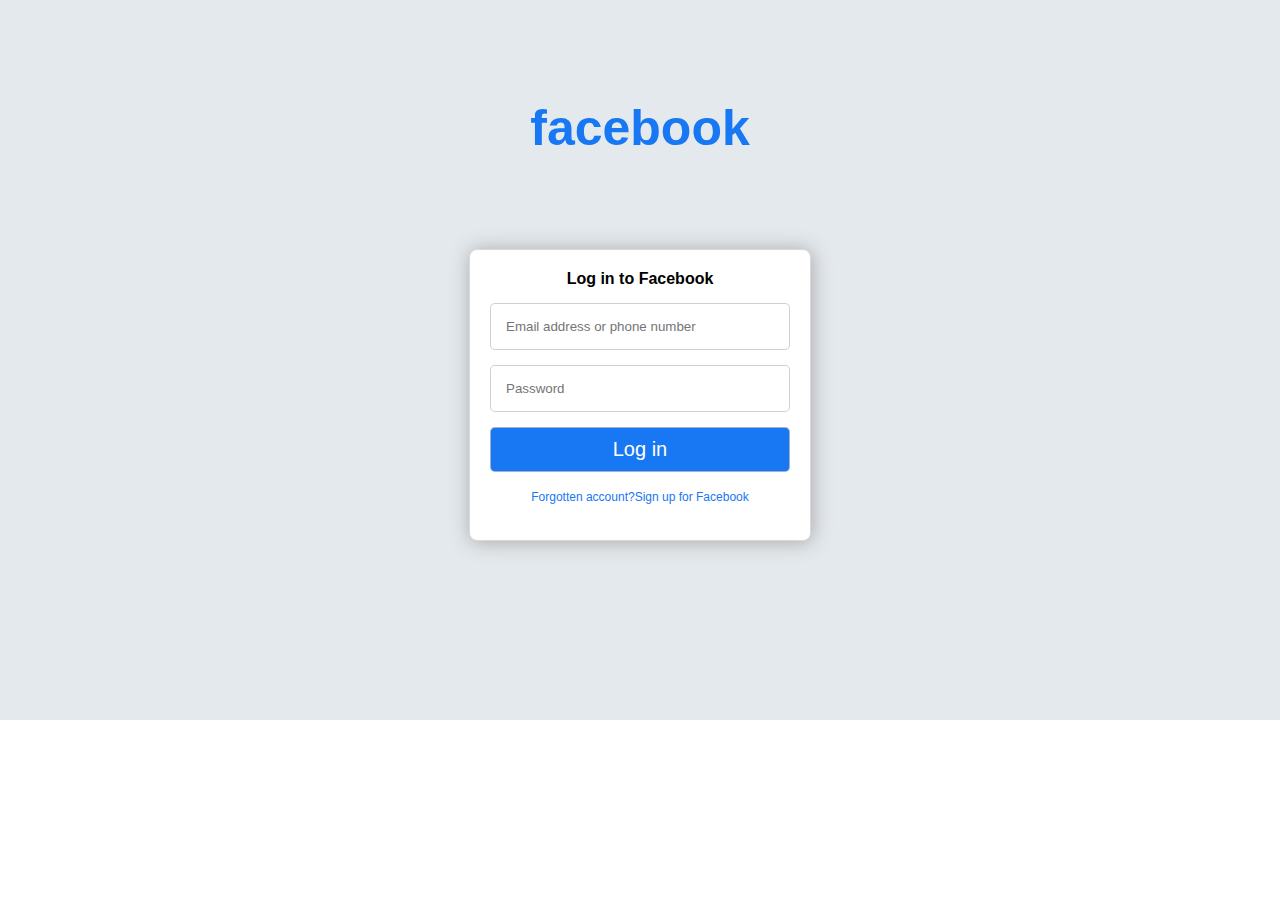
<file: index.html>
<!DOCTYPE html>
<html lang="en">
<head>
    <meta charset="UTF-8">
    <meta name="viewport" content="width=device-width, initial-scale=1.0">
    <title>Login in to Facebook</title>
    <link rel="icon" href="images.jpg">
    <link rel="stylesheet" href="stylesheet.css">
</head>
<body>
    <div class="mainlogo">
        <h1>facebook</h1>
        <div class="secondlogo">
            <form action="">
                <h4>Log in to Facebook</h4>
                <input type="email" placeholder="Email address or phone number" >
                <input type="password" placeholder="Password">
                <input type="submit" value="Log in" >
            </form>
            <div class="Forgotten">
            <span><a href="forgotten.html">Forgotten account?</a> </span><span><a href="create_account.html">Sign up for Facebook</a> </span>
        </div>
    </div>
    </div>
</body>
</html>
</file>
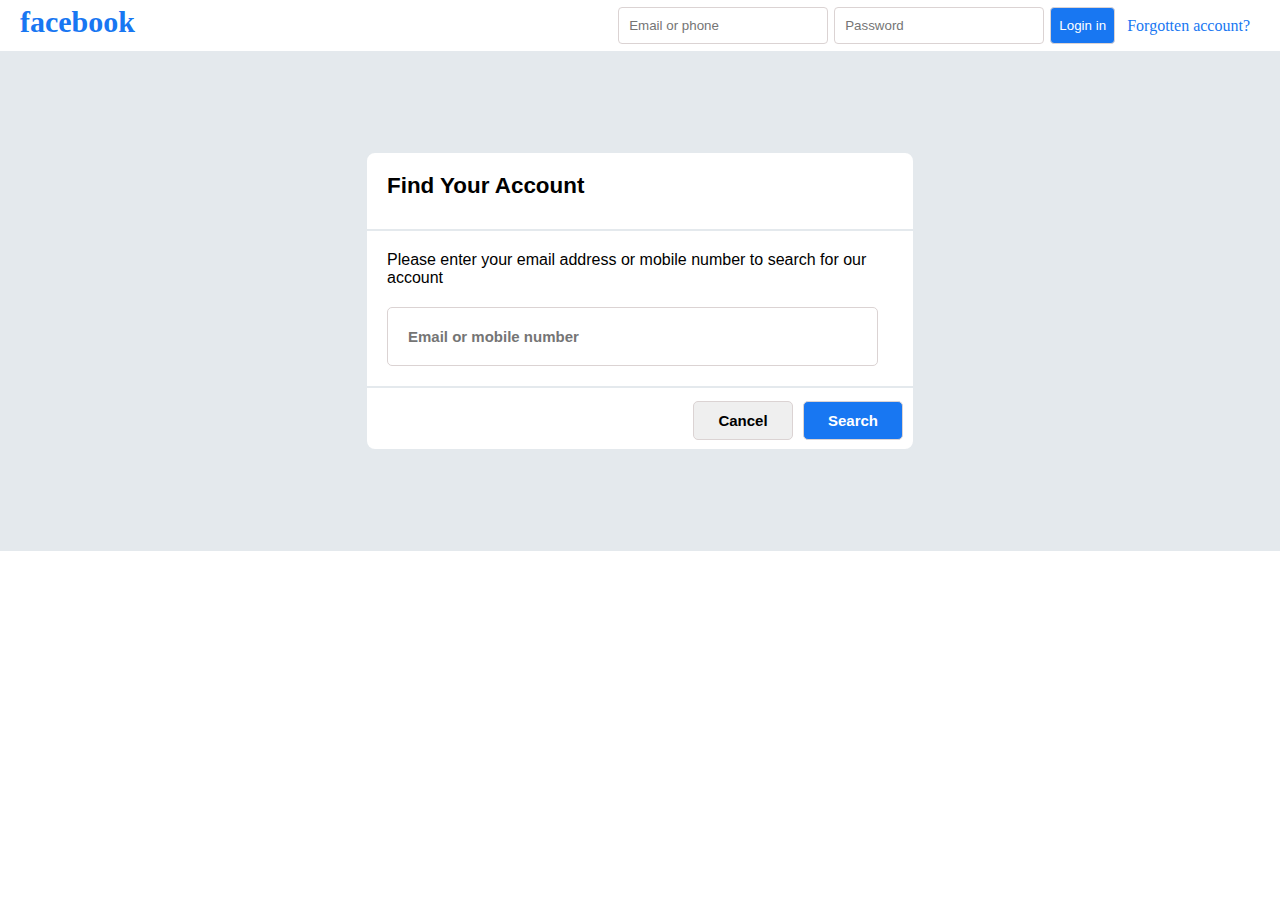
<file: forgotten.html>
<!DOCTYPE html>
<html lang="en">
<head>
    <meta charset="UTF-8">
    <meta name="viewport" content="width=device-width, initial-scale=1.0">
    <title>Forgotten Password | Can't Logo</title>
    <link rel="icon" href="images.jpg">
<link rel="stylesheet" href="forgotten.css">
</head>
<body>
        <div class="from">
        <form action="">
            <h3>facebook</h3>
            <input type="text" placeholder="Email or phone">
            <input type="password" placeholder="Password">
            <input id="submit" type="submit" value="Login in">
            <div>
                <a href="forgotten.html">Forgotten account?</a>
            </div>
        </form>
        </div>
        <div class="container">
    <div class="article">
      <h3>Find Your Account</h3>
      <hr>
      <p>Please enter your email address or mobile number to search for our account</p>
      <form>
        <input id="input" type="text" placeholder="Email or mobile number">
        <hr>
        <div>
        <input id="reset" type="reset" value="Cancel">
        <input id="button" type="button" value="Search">
      </div>
    </form>
    </div>
    </div>
</body>
</html>
</file>
<file: stylesheet.css>
*{
    margin: 0;
    padding: 0;
    box-sizing:border-box;
}
a{
    text-decoration: none;
    font-weight:500 ;
    color: #1877f2;
}
h1{
    text-align: center;
    font-size:50px;
    font-family:'Franklin Gothic Medium', 'Arial Narrow', Arial, sans-serif;
position: relative;
top: 20px;
 color: #1877f2;
 /* border: 2PX SOLID black; */
}
.mainlogo{
    height:80vh;
    background-color: rgba(217, 224, 230, 0.71);
    display: grid;
    justify-content: center;
    align-items: center;
font-family: 'Lucida Sans', 'Lucida Sans Regular', 'Lucida Grande', 'Lucida Sans Unicode', Geneva, Verdana, sans-serif;
}
.secondlogo{
    margin-bottom:55px ;
    position: relative;
bottom: 45px;
    background-color: white;
    border-radius:8px;
border: 1px solid rgb(220, 216, 216);
padding:20px;
box-shadow:1px 1px 20px rgb(168, 168, 168);
}
h4{
    text-align: center;
}
a{
    font-size:12px;
}
form input{
    background-color: #ffffff;
   display: block;
   width:300px ;
   margin-top:15px;
padding:15px;
border-radius:5px;
border: 1px solid rgba(200, 193, 193, 0.768);
}
form input:last-child{
    padding:10px 0;
    background-color:  #1877f2;
    font-size:20px;
    color: white;
    cursor: pointer;
}
input:focus{
font-weight:700;
font-size: medium;
}

.Forgotten{
    display: flex;
    justify-content: center;
    margin-top:15px;
    margin-bottom: 15px;
}
.Forgotten :hover a{
text-decoration-line: underline;
}


@media screen and (max-width:480px){
  h1{
    position: relative;
    top:3;
  }  
  .secondlogo{
    position: relative;
    bottom:95px;
  }
}
</file>
<file: forgotten.css>
*{
    box-sizing: border-box;
    margin: 0;
    padding: 0;
   
    /* border: 2px solid black; */
}
.from{
    display: flex;
}
.from > form{
    display: flex;
    justify-content: center;
width: 100%;

}
input {
    border: 1px solid rgb(219, 211, 211);
    width: 210px;
    font-family: SFProText-Regular, Helvetica, Arial, sans-serif;
}
a:hover{
text-decoration-line:underline ;
}
#submit{
    background-color: #1877f2;
    color: white;
    width: 65px;
    padding:10px 0;
}
.from >form h3{
margin-right: auto;
font-size: 30px;
margin-left: 20px;
margin-top: 5px;
color: #1877f2;
}
a{
    text-decoration: none;
}
.from >form div {
    display: flex;
    align-items: center;
    text-decoration: none;
margin-right: 30px;
margin-left: 9px;
}
.from >form >input{
    padding: 10px;
    margin:7px 3px;
    border-radius: 4px;
}
 div a{
      color: #1877f2;
}
.container{
    width: 100%;
    height: 500px;
    display: flex;
    justify-content: center;
    flex-wrap: nowrap;
    background-color: rgba(217, 224, 230, 0.71);
    align-items: center;
}
.container>.article>h3, p{
    padding-left:20px ;
    font-family: SFProText-Regular, Helvetica, Arial, sans-serif;
}
#input{
    font-weight: bolder;
    font-size:15px;
    margin-left: 20px;
    width:90%;  
    font-family: SFProText-Regular, Helvetica, Arial, sans-serif;
}

.article{
    padding-top:10px;
    background-color: white;
    width:550px;
    height:300px;
    border-radius: 10px;
    border:2px solid  rgba(217, 224, 230, 0.71);
}
.article >form >div {
    display: flex;
    justify-content: end;
}
hr{
  margin-top: 20px;
    border:1px solid  rgba(217, 224, 230, 0.71);
}
#reset , #button{
    font-weight: bolder;
    font-size:15px;
    width: 100px;
    padding:10px;
    border-radius: 5px;
    margin-top: 13px;
    font-family: SFProText-Regular, Helvetica, Arial, sans-serif;
}
#button{
    background-color: #1877f2;
    color: white;
    margin-left: 10px;
    margin-right:10px ;
}
.article h3{
    padding:10px 0;
    font-size:1.4em;
}
.article p{
    margin:20px 0;
    font-family: SFProText-Regular, Helvetica, Arial, sans-serif;
}

.article >form input:first-child{
width: 100%;
padding: 20px;
border-radius: 5px;
}
</file>
